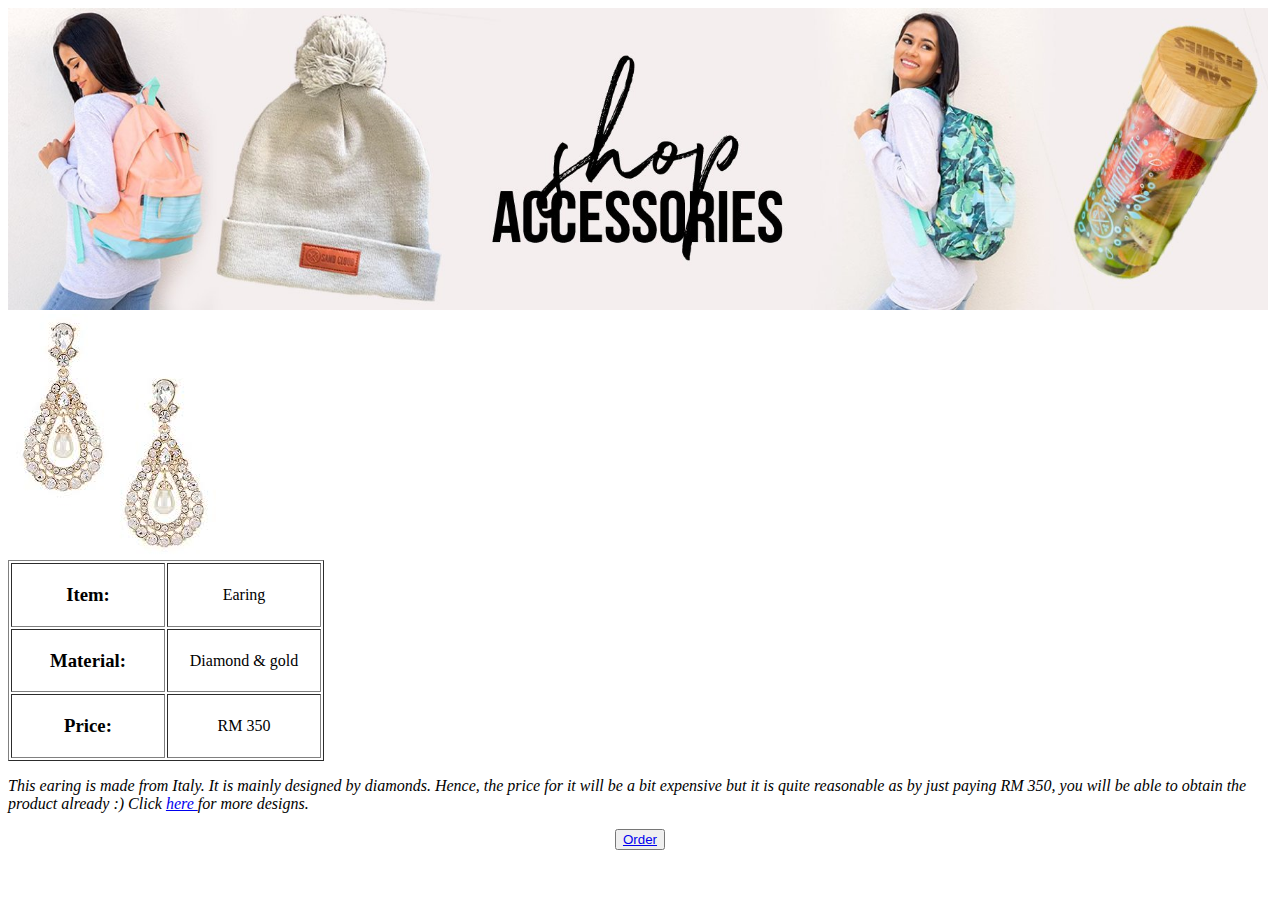
<file: accessories.html>
<!DOCTYPE html>
<html lang="en">

<head>
	<title>Shop Happily</title>
	<meta charset = "utf-8">
	<!-- Insert link to style.css here. -->
</head>
<body>
	<div>
		<img src = "banner.jpg" alt = "Shop Accessories Banner" style ="max-width: 1260px;"> 
	</div>

	<!-- container class starts here -->
	<img src = "earings.jpg" alt = "Diamond Earrings">

	<!-- Change to border = "0" -->
	<table border = "1" style = "text-align: center;">
		<tr>
			<td><h3  style = "width: 150px;">Item: </h3></td>
			<td style = "width: 150px;">Earing</td>
		</tr>
		<tr>
			<td><h3 style = "width: 150px;">Material: </h3></td>
			<td style = "width: 150px;">Diamond & gold</td>
		</tr>
		<tr>
			<td><h3 style = "width: 150px;">Price: </h3></td>
			<td style = "width: 150px;">RM 350</td>
		</tr>		
	</table>
	<p style = "font-style: italic;">This earing is made from Italy. It is mainly designed by diamonds. Hence, the price for it will be a bit expensive but it is quite reasonable as by just paying RM 350, you will be able to obtain the product already :) Click <a href = "https://www.dillards.com/search-term/bridal+accessories/accessories"> here </a> for more designs.</p>
	
	<div style = "text-align: center;">
		<!-- Move the button element inside the link element. 
			The format should be like this: <a><button></button></a> -->
		<button type = "button"><a href = "orderForm.html">Order</a></button>
	</div>
</body>
<!-- container class ends here -->

</html>
</file>
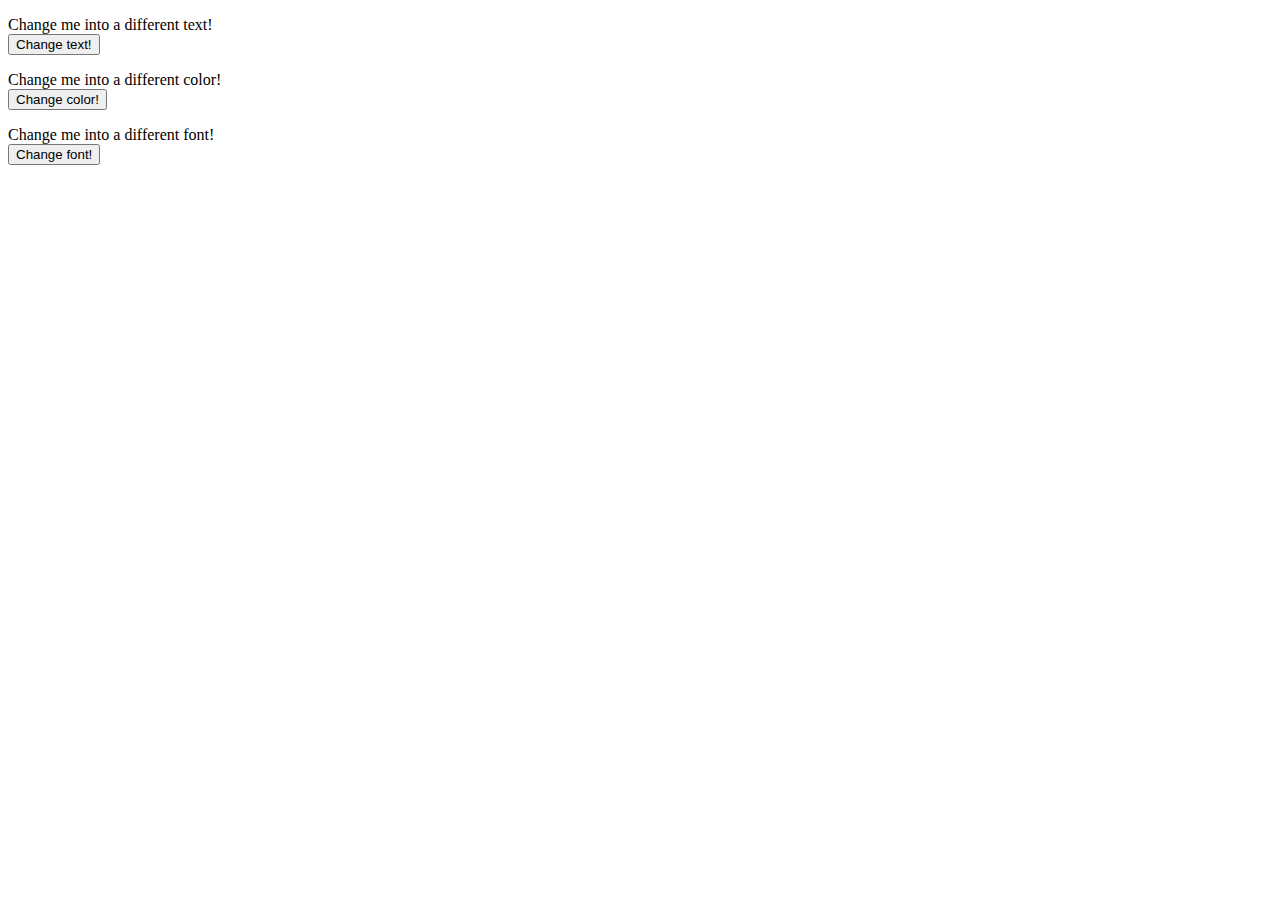
<file: changeelement.html>
<!DOCTYPE html>
<html lang="en">
<head>
  <title>Change Element Test</title>
</head>

<body>

  <div>
    <p>
      <span id="change-text">Change me into a different text!</span>
      <br>
      <button onclick="changetext()">Change text!</button>
    </p>
    <p>
      <span id="change-color">Change me into a different color!</span>
      <br>
      <button onclick="changecolor()">Change color!</button>
    </p>
    <p>
      <span id="change-font">Change me into a different font!</span>
      <br>
      <button onclick="changefont()">Change font!</button>
    </p>
  </div>

<script>

  function changetext() {
    document.getElementById("change-text").innerText = "CHANGED!";
  }

  function changecolor() {
    document.getElementById("change-color").style.color = "red";
  }

  function changefont() {
    document.getElementById("change-font").style.fontFamily = "Courier";
  }


</script>
</body>
</html>
</file>
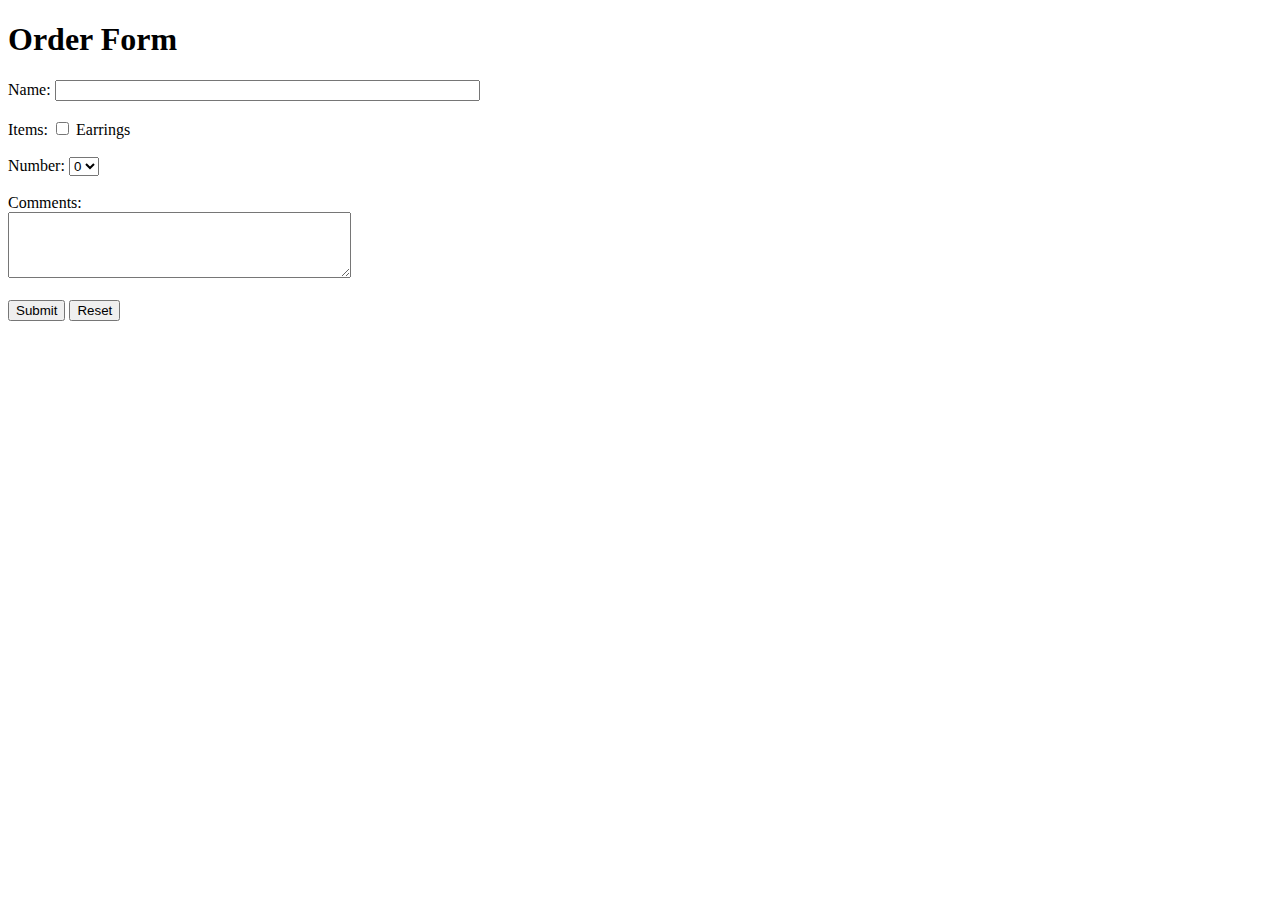
<file: orderForm.html>
<!DOCTYPE html>
<html lang = "en">

<head>
	<title>Order Form</title>
	<meta charset = "utf-8">
	<!-- Insert link to style.css here. -->
</head>

<body>
	<!-- Insert banner.jpg here -->
	<h1>Order Form</h1>
		<form method = "post">
			Name: <input type = "text" name = "name" size = "50" maxlength = "30"><br><br>
			Items: <input type = "checkbox" name = "earings"> Earrings<br><br>
			Number:
				<select>
				  <option id = "0" selected>0</option>
				  <option id = "1">1</option>
				  <option id = "2">2</option>
				  <option id = "3">3</option>
				  <option id = "4">4</option>
				</select><br><br>
			Comments:<br>
		<textarea name = "name" rows = "4" cols = "40"></textarea>
		<br><br>
			<input type = "submit" value = "Submit"> <input type = "reset">
		</form>
</body>

</html>
</file>
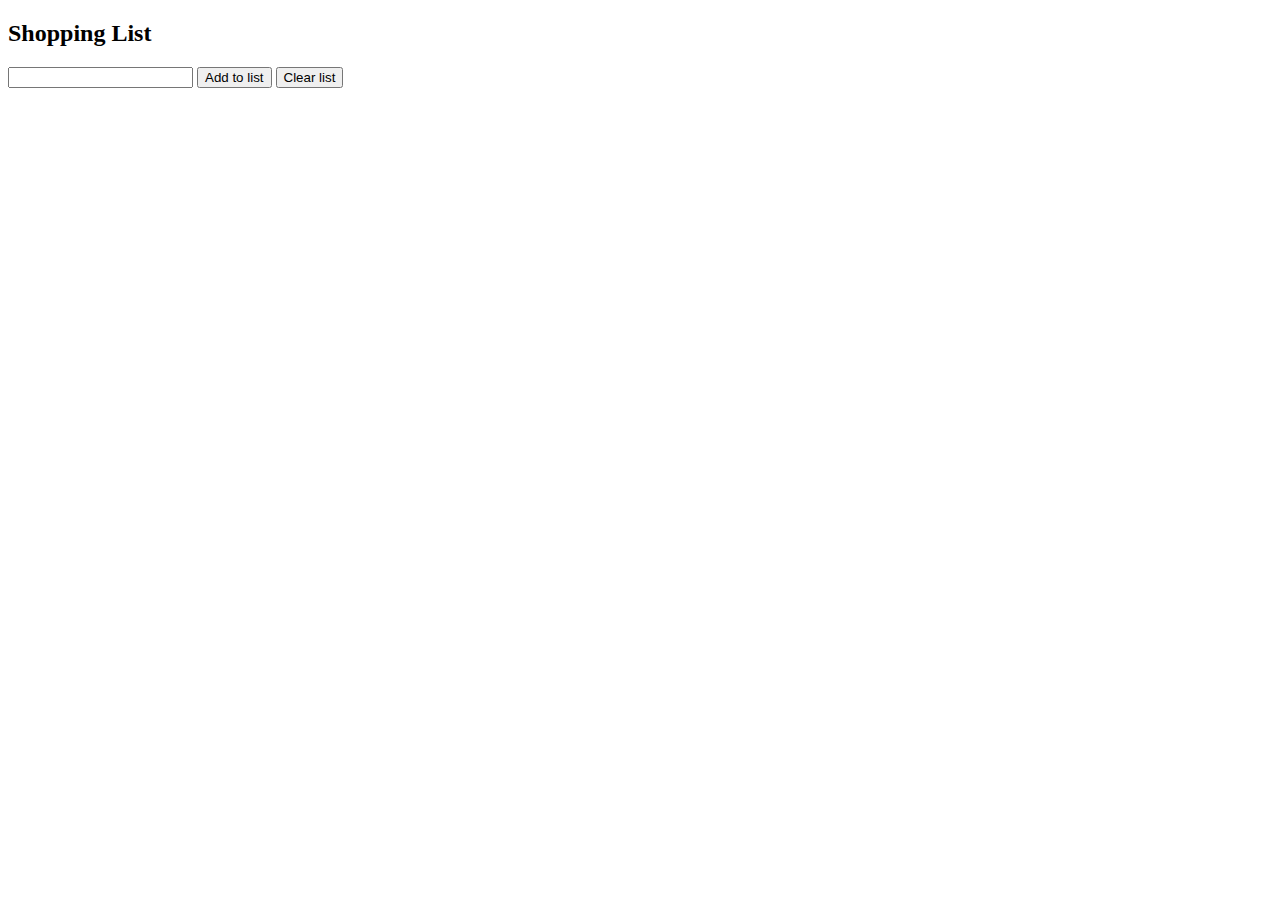
<file: shoppinglist.html>
<!DOCTYPE html>
<html lang="en">
<head>
  <title>Shopping List</title>
</head>
<body>
  <h2>Shopping List</h2>
  <div>
    <ul id="shopping-list">

    </ul>
  </div>
  <div>
    <input type="text" id="submit">
    <button onclick="addItem()">Add to list</button>
    <button onclick="clearList()">Clear list</button>
  </div>

<script>
  function addItem() {
    var input = document.getElementById("submit");
    var newLi = document.createElement("LI");
    var createNew = document.createTextNode(input.value);
    newLi.appendChild(createNew);
    document.getElementById("shopping-list").appendChild(newLi);
  }

  function clearList() {
    var list = document.getElementById("shopping-list");
    while(list.firstChild){
      list.removeChild(list.firstChild);
    }
  }

</script>
</body>
</html>
</file>
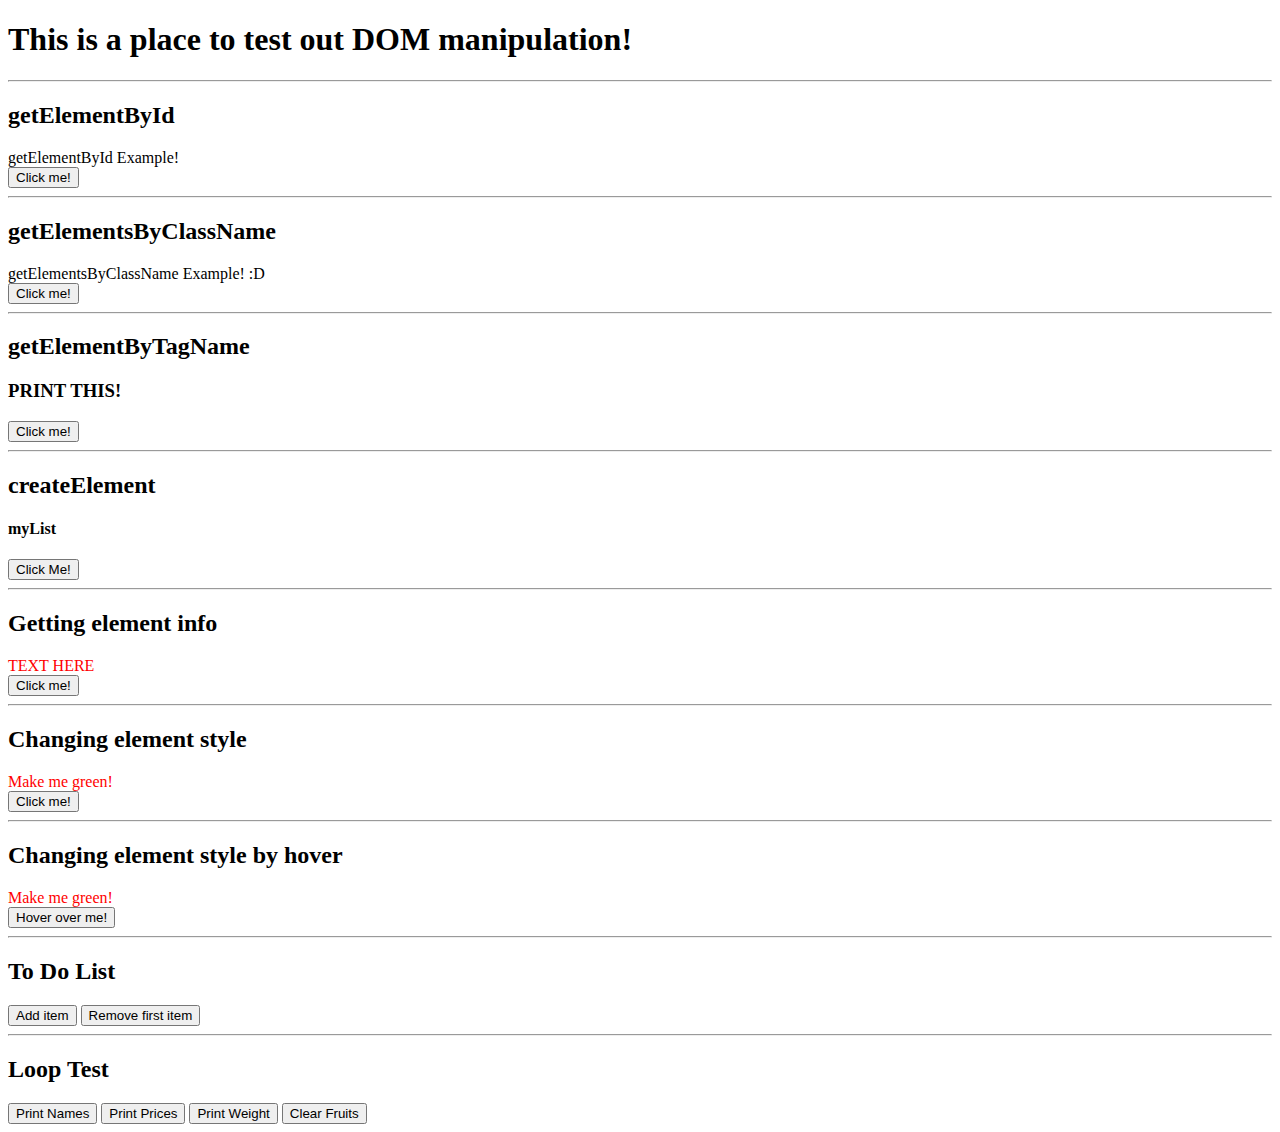
<file: test.html>
<!DOCTYPE html>
<html lang="en">
<head>
  <title>Document Object Model</title>
</head>
<body>

  <h1>This is a place to test out DOM manipulation!</h1>

  <div id="working">

    <hr>
    <h2>getElementById</h2>
    <div id="getElementByIdExample">
      <span>getElementById Example!</span>
    </div>
    <button onclick="getElementByIdEg()">Click me!</button>

    <hr>
    <h2>getElementsByClassName</h2>
    <div class="getElementsByClassNameExample">
        getElementsByClassName Example! :D
    </div>
    <button onclick="getElementsByClassNameEg()">Click me!</button>

    <hr>
    <h2>getElementByTagName</h2>
    <div>
      <h3>PRINT THIS!</h3>
    </div>
    <button onclick="getElementByTagNameEg()">Click me!</button>

    <hr>
    <h2>createElement</h2>
    <div>
      <h4>myList</h4>
      <ul id="list"></ul>
    </div>
    <button onclick="createElementEg()">Click Me!</button>

    <hr>
    <h2>Getting element info</h2>
    <div>
      <div id="colorEg" style="color: red">TEXT HERE</div>
    </div>
    <button onclick="getElementStyle()">Click me!</button>

    <hr>
    <h2>Changing element style</h2>
    <div>
      <div id="colorChanger" style="color: red">Make me green!</div>
    </div>
    <button onclick="changeElementStyle()">Click me!</button>

    <hr>
    <h2>Changing element style by hover</h2>
    <div>
      <div id="colorHover" style="color: red">Make me green!</div>
    </div>
    <button onmouseover="changeColorHover('green')" onmouseout="changeColorHover('red')">Hover over me!</button>

  </div>

  <hr>
  <h2>To Do List</h2>
  <div id="todo">
    <ul id="todolist">

    </ul>
    <button onclick="addItem()">Add item</button>
    <button onclick="removeItem()">Remove first item</button>
  </div>

  <hr>
  <h2>Loop Test</h2>
  <div>
    <ul id="loopTest">

    </ul>
  </div>
  <button onclick="looper('name')">Print Names</button>
  <button onclick="looper('price')">Print Prices</button>
  <button onclick="looper('weight')">Print Weight</button>
  <button onclick="clearFruits()">Clear Fruits</button>

  <script src="./test.js"></script>
</body>
</html>
</file>
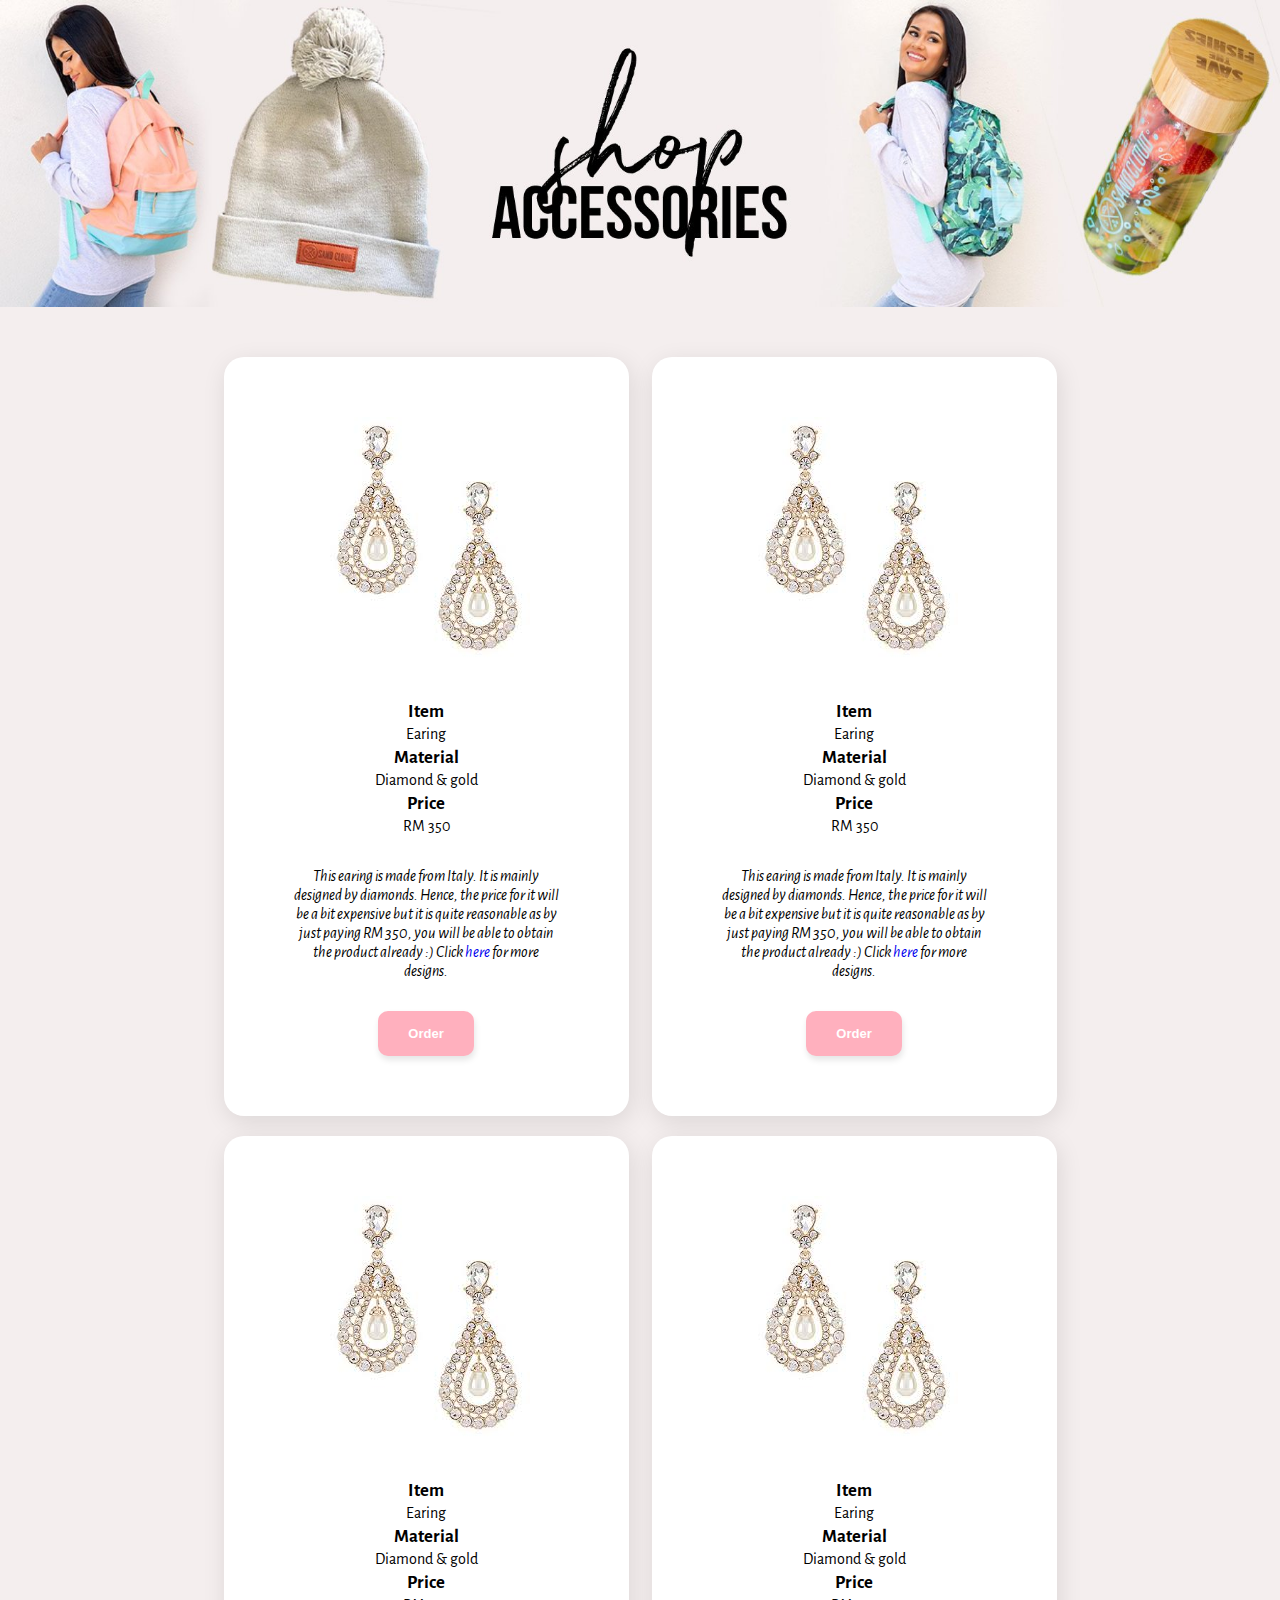
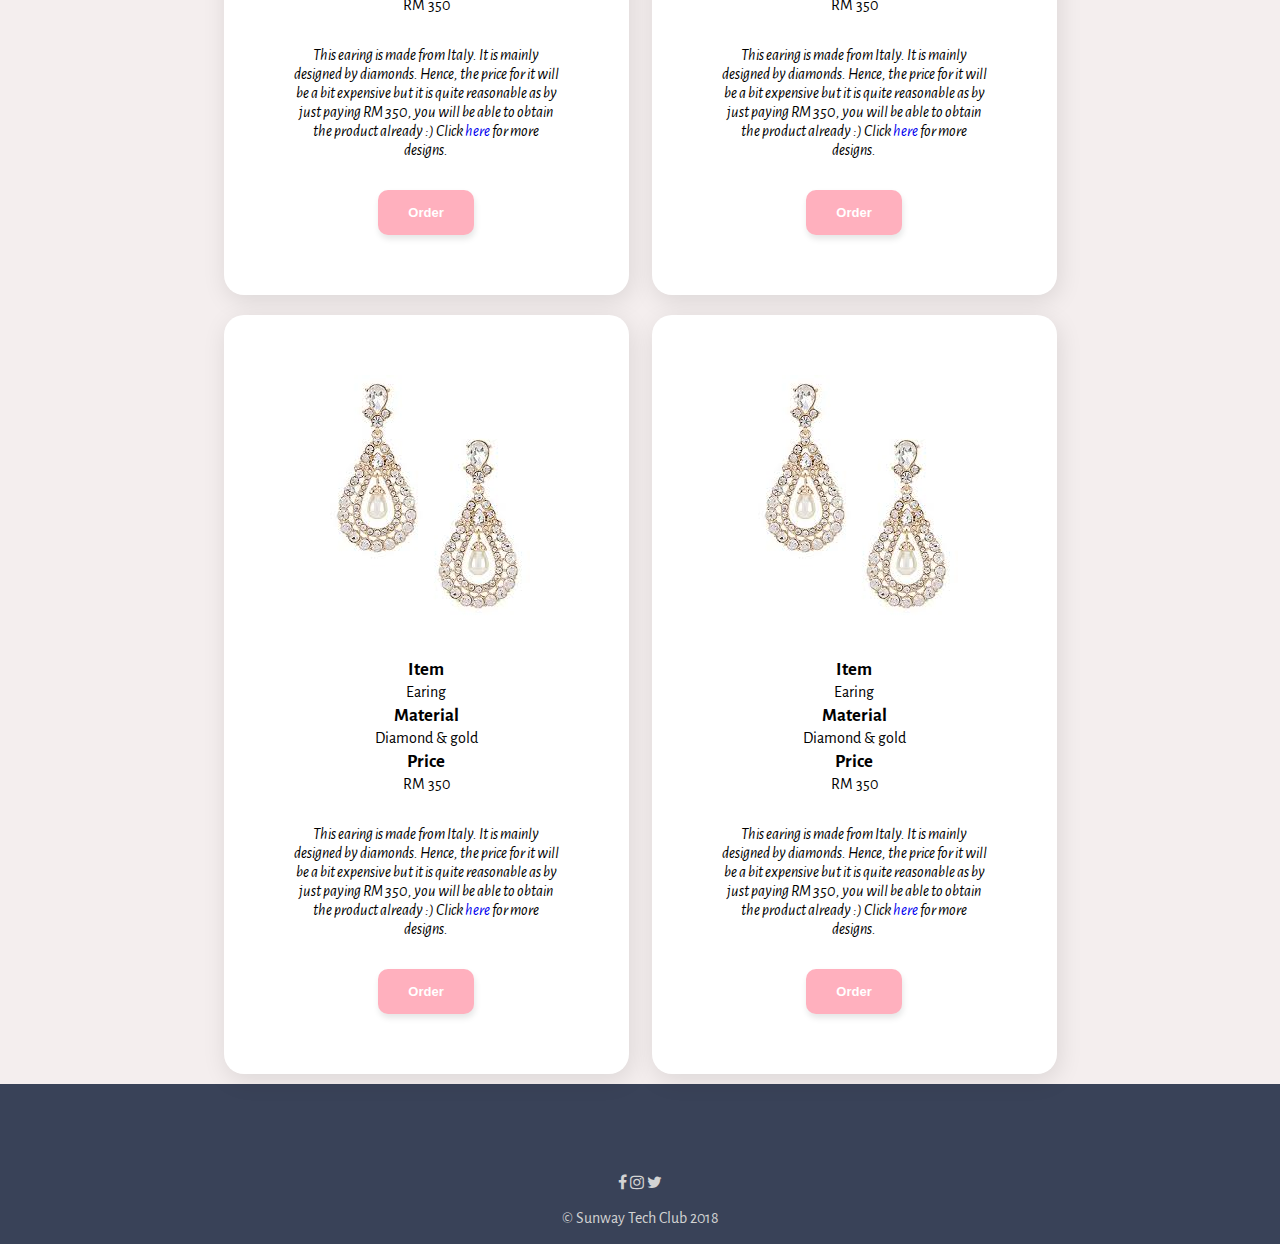
<file: Completed/accessories-done.html>
<!DOCTYPE html>
<html lang="en">

<head>
	<title>Shop Happily</title>
	<meta charset = "utf-8">
	<!-- Insert link to style.css here. -->
	<link rel="stylesheet" type="text/css" href="style-done.css">
	<link rel="stylesheet" href="https://cdnjs.cloudflare.com/ajax/libs/font-awesome/4.7.0/css/font-awesome.min.css">

</head>
<body>
	<div>
																												<!-- Set to max-width: 100%; -->
		<img src = "banner.jpg" alt = "Shop Accessories Banner" style ="max-width: 100%;"> 
	</div>
	<div class="items-container">
		<!-- container class starts -->
		<div class="container">


			<img src = "earings.jpg" alt = "Diamond Earrings">

			<!-- Change to border = "0" -->
			<table border = "0" style = "text-align: center;">
				<tr>
					<td><h3  style = "width: 150px;">Item</h3></td>
					<td style = "width: 150px;">Earing</td>
				</tr>
				<tr>
					<td><h3 style = "width: 150px;">Material</h3></td>
					<td style = "width: 150px;">Diamond & gold</td>
				</tr>
				<tr>
					<td><h3 style = "width: 150px;">Price</h3></td>
					<td style = "width: 150px;">RM 350</td>
				</tr>		
			</table>
			<p style = "font-style: italic;">This earing is made from Italy. It is mainly designed by diamonds. Hence, the price for it will be a bit expensive but it is quite reasonable as by just paying RM 350, you will be able to obtain the product already :) Click <a href = "https://www.dillards.com/search-term/bridal+accessories/accessories"> here </a>for more designs.</p>


			<div style = "text-align: center;">
			<!-- Move the button element inside the link element. 
				The format should be like this: <a><button></button></a> -->
				<a href = "orderForm-done.html"><button type = "button">Order</button></a>

			</div>
			<!-- item-container class ends -->
		</div>

		<!-- container class starts -->
		<div class="container">
			<img src = "earings.jpg" alt = "Diamond Earrings">

			<!-- Change to border = "0" -->
			<table border = "0" style = "text-align: center;">
				<tr>
					<td><h3  style = "width: 150px;">Item</h3></td>
					<td style = "width: 150px;">Earing</td>
				</tr>
				<tr>
					<td><h3 style = "width: 150px;">Material</h3></td>
					<td style = "width: 150px;">Diamond & gold</td>
				</tr>
				<tr>
					<td><h3 style = "width: 150px;">Price</h3></td>
					<td style = "width: 150px;">RM 350</td>
				</tr>		
			</table>
			<p style = "font-style: italic;">This earing is made from Italy. It is mainly designed by diamonds. Hence, the price for it will be a bit expensive but it is quite reasonable as by just paying RM 350, you will be able to obtain the product already :) Click <a href = "https://www.dillards.com/search-term/bridal+accessories/accessories"> here </a>for more designs.</p>


			<div style = "text-align: center;">
			<!-- Move the button element inside the link element. 
				The format should be like this: <a><button></button></a> -->
				<a href = "orderForm-done.html"><button type = "button">Order</button></a>

			</div>
			<!-- item-container class ends -->
		</div>

		<!-- container class starts -->
		<div class="container">
			<img src = "earings.jpg" alt = "Diamond Earrings">

			<!-- Change to border = "0" -->
			<table border = "0" style = "text-align: center;">
				<tr>
					<td><h3  style = "width: 150px;">Item</h3></td>
					<td style = "width: 150px;">Earing</td>
				</tr>
				<tr>
					<td><h3 style = "width: 150px;">Material</h3></td>
					<td style = "width: 150px;">Diamond & gold</td>
				</tr>
				<tr>
					<td><h3 style = "width: 150px;">Price</h3></td>
					<td style = "width: 150px;">RM 350</td>
				</tr>		
			</table>
			<p style = "font-style: italic;">This earing is made from Italy. It is mainly designed by diamonds. Hence, the price for it will be a bit expensive but it is quite reasonable as by just paying RM 350, you will be able to obtain the product already :) Click <a href = "https://www.dillards.com/search-term/bridal+accessories/accessories"> here </a>for more designs.</p>


			<div style = "text-align: center;">
			<!-- Move the button element inside the link element. 
				The format should be like this: <a><button></button></a> -->
				<a href = "orderForm-done.html"><button type = "button">Order</button></a>

			</div>
			<!-- item-container class ends -->
		</div>
		
		<!-- container class starts -->
		<div class="container">
			<img src = "earings.jpg" alt = "Diamond Earrings">

			<!-- Change to border = "0" -->
			<table border = "0" style = "text-align: center;">
				<tr>
					<td><h3  style = "width: 150px;">Item</h3></td>
					<td style = "width: 150px;">Earing</td>
				</tr>
				<tr>
					<td><h3 style = "width: 150px;">Material</h3></td>
					<td style = "width: 150px;">Diamond & gold</td>
				</tr>
				<tr>
					<td><h3 style = "width: 150px;">Price</h3></td>
					<td style = "width: 150px;">RM 350</td>
				</tr>		
			</table>
			<p style = "font-style: italic;">This earing is made from Italy. It is mainly designed by diamonds. Hence, the price for it will be a bit expensive but it is quite reasonable as by just paying RM 350, you will be able to obtain the product already :) Click <a href = "https://www.dillards.com/search-term/bridal+accessories/accessories"> here </a>for more designs.</p>


			<div style = "text-align: center;">
			<!-- Move the button element inside the link element. 
				The format should be like this: <a><button></button></a> -->
				<a href = "orderForm-done.html"><button type = "button">Order</button></a>

			</div>
			<!-- item-container class ends -->
		</div>

		<!-- container class starts -->
		<div class="container">
			<img src = "earings.jpg" alt = "Diamond Earrings">

			<!-- Change to border = "0" -->
			<table border = "0" style = "text-align: center;">
				<tr>
					<td><h3  style = "width: 150px;">Item</h3></td>
					<td style = "width: 150px;">Earing</td>
				</tr>
				<tr>
					<td><h3 style = "width: 150px;">Material</h3></td>
					<td style = "width: 150px;">Diamond & gold</td>
				</tr>
				<tr>
					<td><h3 style = "width: 150px;">Price</h3></td>
					<td style = "width: 150px;">RM 350</td>
				</tr>		
			</table>
			<p style = "font-style: italic;">This earing is made from Italy. It is mainly designed by diamonds. Hence, the price for it will be a bit expensive but it is quite reasonable as by just paying RM 350, you will be able to obtain the product already :) Click <a href = "https://www.dillards.com/search-term/bridal+accessories/accessories"> here </a>for more designs.</p>


			<div style = "text-align: center;">
			<!-- Move the button element inside the link element. 
				The format should be like this: <a><button></button></a> -->
				<a href = "orderForm-done.html"><button type = "button">Order</button></a>

			</div>
			<!-- item-container class ends -->
		</div>

		<!-- container class starts -->
		<div class="container">
			<img src = "earings.jpg" alt = "Diamond Earrings">

			<!-- Change to border = "0" -->
			<table border = "0" style = "text-align: center;">
				<tr>
					<td><h3  style = "width: 150px;">Item</h3></td>
					<td style = "width: 150px;">Earing</td>
				</tr>
				<tr>
					<td><h3 style = "width: 150px;">Material</h3></td>
					<td style = "width: 150px;">Diamond & gold</td>
				</tr>
				<tr>
					<td><h3 style = "width: 150px;">Price</h3></td>
					<td style = "width: 150px;">RM 350</td>
				</tr>		
			</table>
			<p style = "font-style: italic;">This earing is made from Italy. It is mainly designed by diamonds. Hence, the price for it will be a bit expensive but it is quite reasonable as by just paying RM 350, you will be able to obtain the product already :) Click <a href = "https://www.dillards.com/search-term/bridal+accessories/accessories"> here </a>for more designs.</p>


			<div style = "text-align: center;">
			<!-- Move the button element inside the link element. 
				The format should be like this: <a><button></button></a> -->
				<a href = "orderForm-done.html"><button type = "button">Order</button></a>

			</div>
			<!-- container class ends -->
		</div>
	</div>
	<footer>
		<a class="fa fa-facebook"></a>
		<a class="fa fa-instagram"></a>
		<a class="fa fa-twitter"></a>
		<p>© Sunway Tech Club 2018</p>
	</footer>
</body>

</html>
</file>
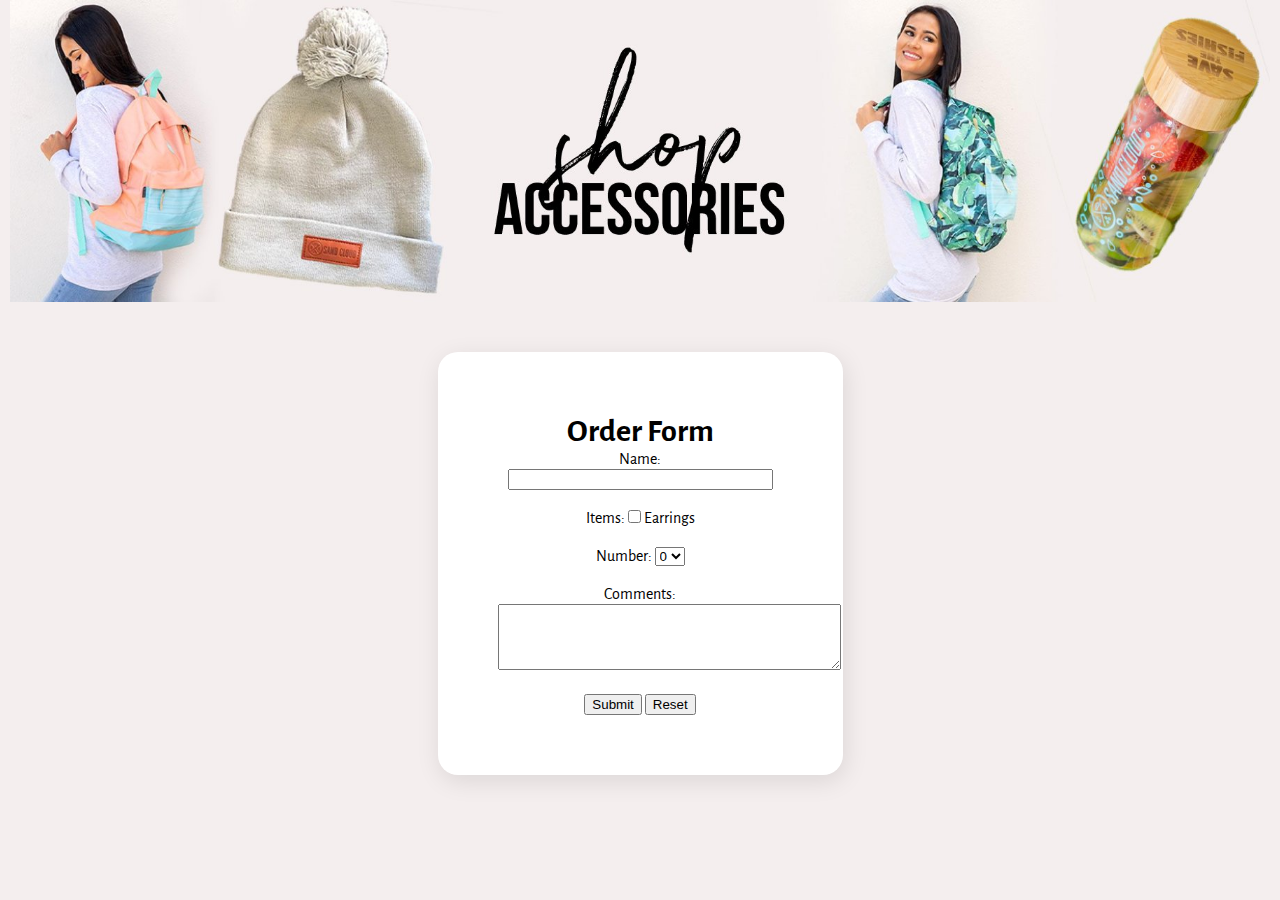
<file: Completed/orderForm-done.html>
<!DOCTYPE html>
<html lang = "en">

<head>
	<title>Order Form</title>
	<meta charset = "utf-8">
	<!-- Insert link to style.css here. -->
	<link rel="stylesheet" type="text/css" href="style-done.css">
</head>

<body>
	<!-- Insert banner.jpg here -->
	<div>
		<img src = "banner.jpg" alt = "Shop Accessories Banner" style ="max-width: 1260px;"> 
	</div>
	<div class="items-container">
	<div class = "container">
	<h1>Order Form</h1>
		<form method = "post">
			<!-- Set size = "30", 50 is too long. -->
			Name: <input type = "text" name = "name" size = "30" maxlength = "30"><br><br>
			Items: <input type = "checkbox" name = "earings"> Earrings<br><br>
			Number:
				<select>
				  <option id = "0" selected>0</option>
				  <option id = "1">1</option>
				  <option id = "2">2</option>
				  <option id = "3">3</option>
				  <option id = "4">4</option>
				</select><br><br>
			Comments:<br>
		<textarea name = "name" rows = "4" cols = "40"></textarea>
		<br><br>
			<input type = "submit" value = "Submit"> <input type = "reset">
		</form>
		</div>
	</div>
</body>

</html>
</file>
<file: Completed/style-done.css>
@import url('https://fonts.googleapis.com/css?family=Alegreya+Sans');

body {
	/* background-color: black; */
	/* to check if the CSS tile is linked */
	background-color: #F4EEEE;	
	font-family: 'Alegreya Sans', sans-serif;
	margin: 0;
}


/* .container */
.container {
	/*border: 10px solid #000000;*/
	width: 285px;
	display: inline-block;
	margin: 10px;
	background-color: white;
	padding: 60px;
	box-shadow: 2px 6px 25px rgba(0,0,0,0.1);
	border-radius: 20px;
}

.container * {
	display: block;
	margin: auto;
}

.container a {
	display: inline;
	text-decoration: none;
}

.container p {
	padding: 30px 8px;

}

img {
	display: block;
	margin: auto;
	padding-bottom: 40px;
}

.container form * {
	display: inline;
	text-align: left;
}

button {
	padding: 15px 30px;
	border-radius: 10px;

	border: 0px;
	background-color: #ffb0be;
	box-shadow: 1px 4px 6px rgba(0,0,0,0.1);

	color: white;
	font-weight: bold;
	font-size: 13px;
}

button:hover {
	box-shadow: 1px 4px 16px rgba(0,0,0,0.2);

}

.items-container{
	text-align: center;
}

footer {
	background-color: #394258; 
	height: 70px;
	text-align: center;
	display: block;
	padding-top: 90px;
	color: lightgrey;
}
</file>
